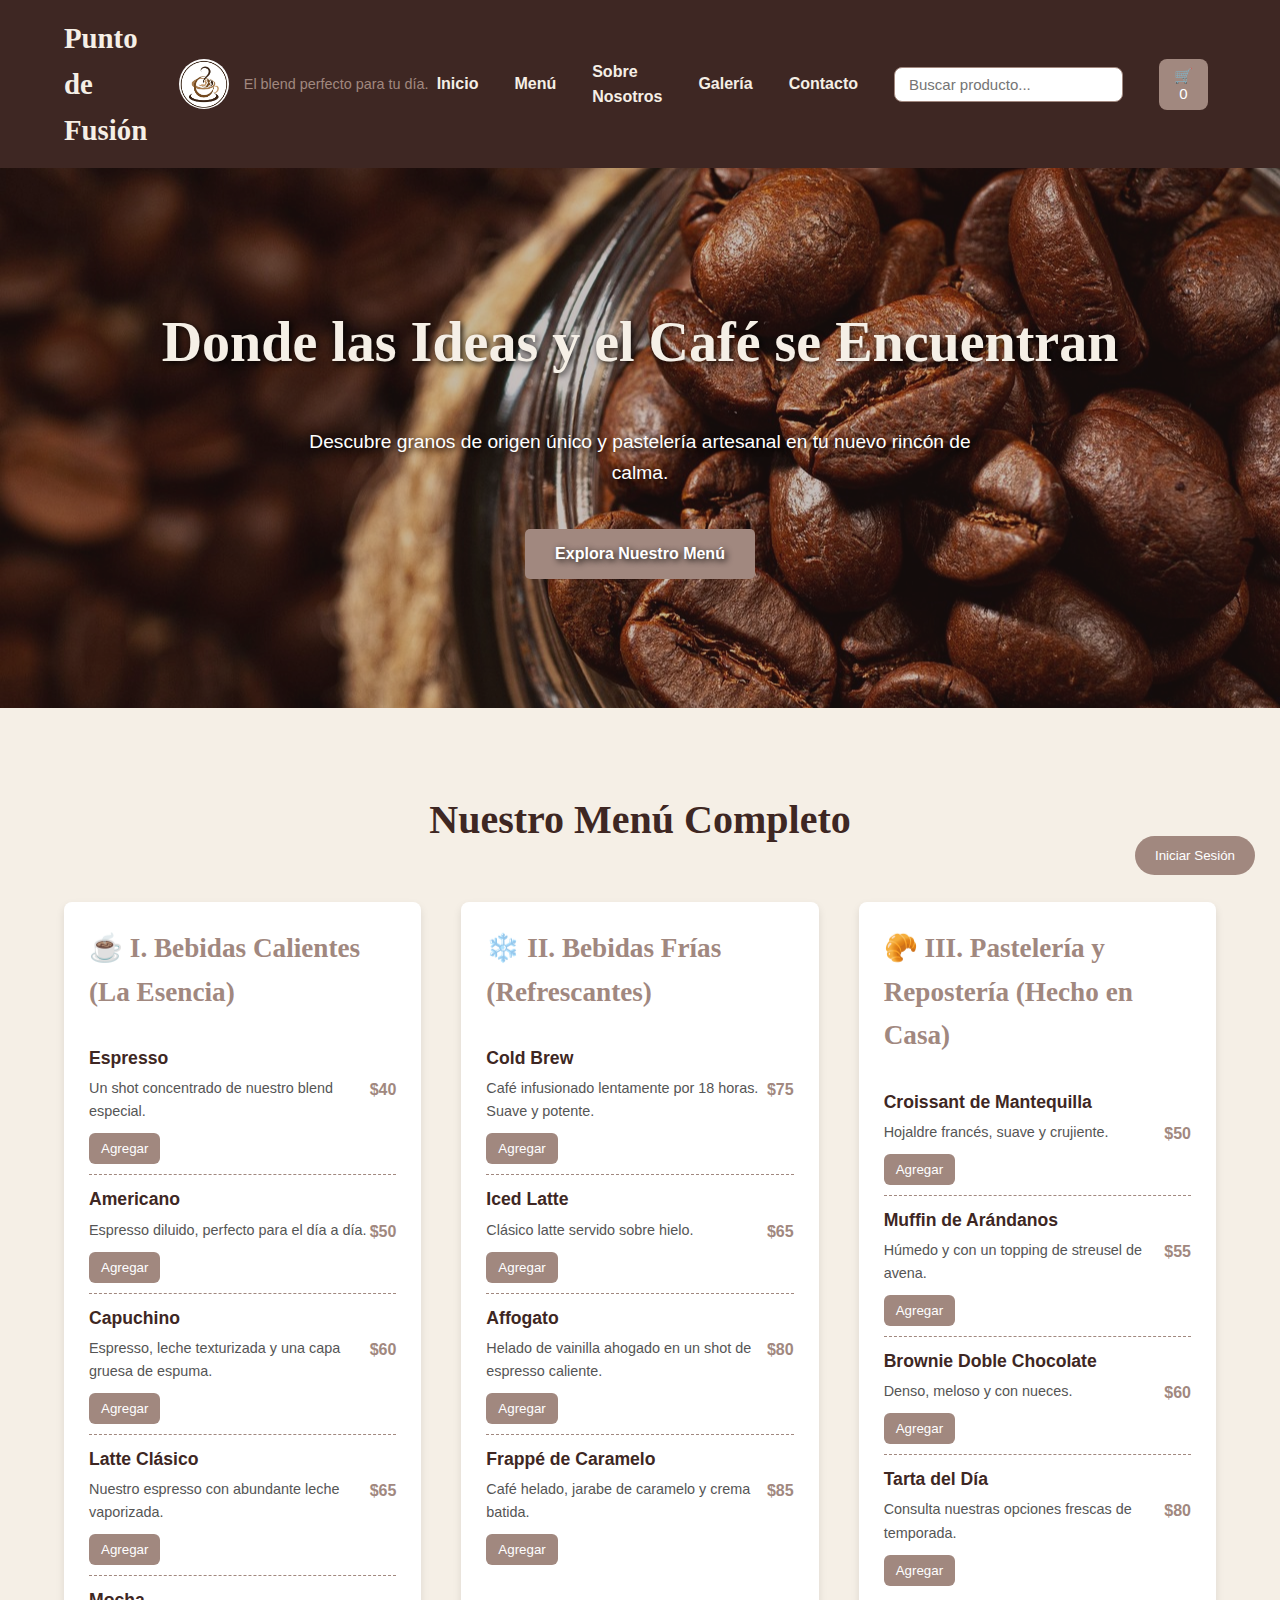
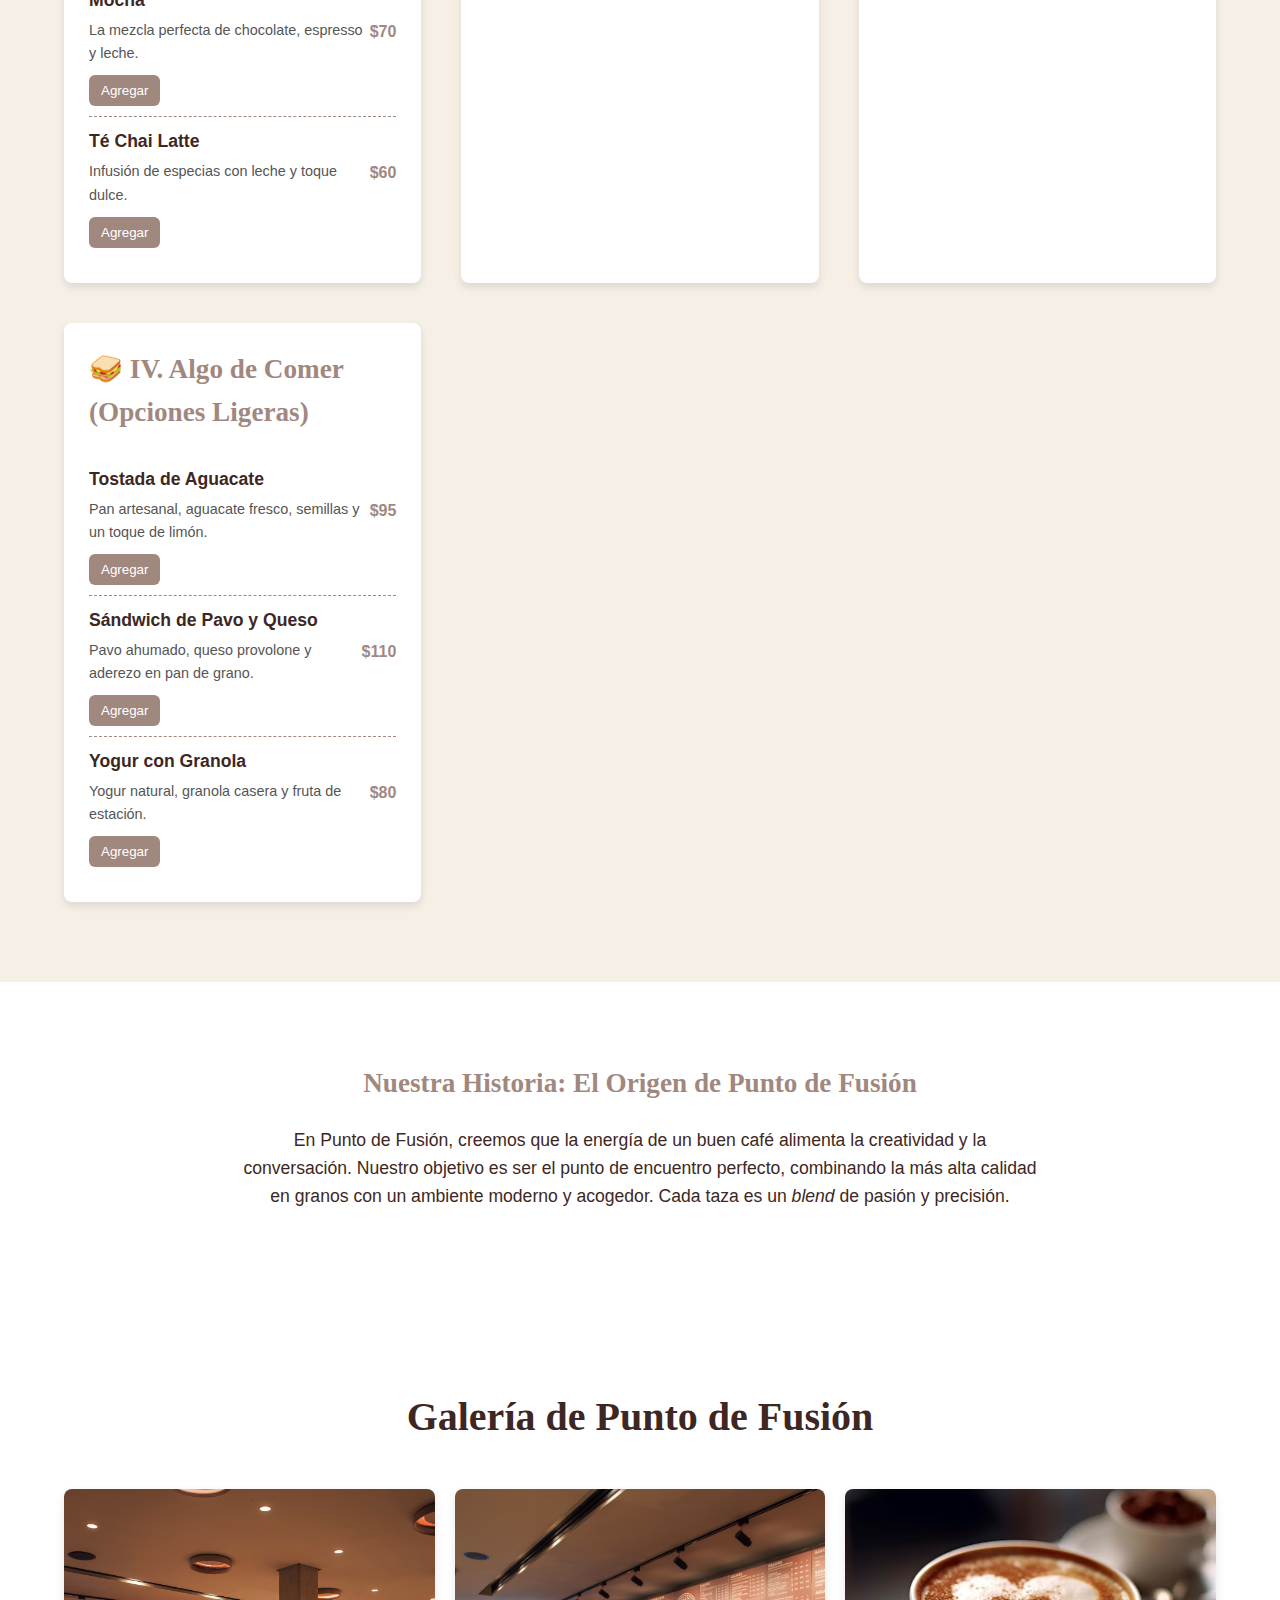
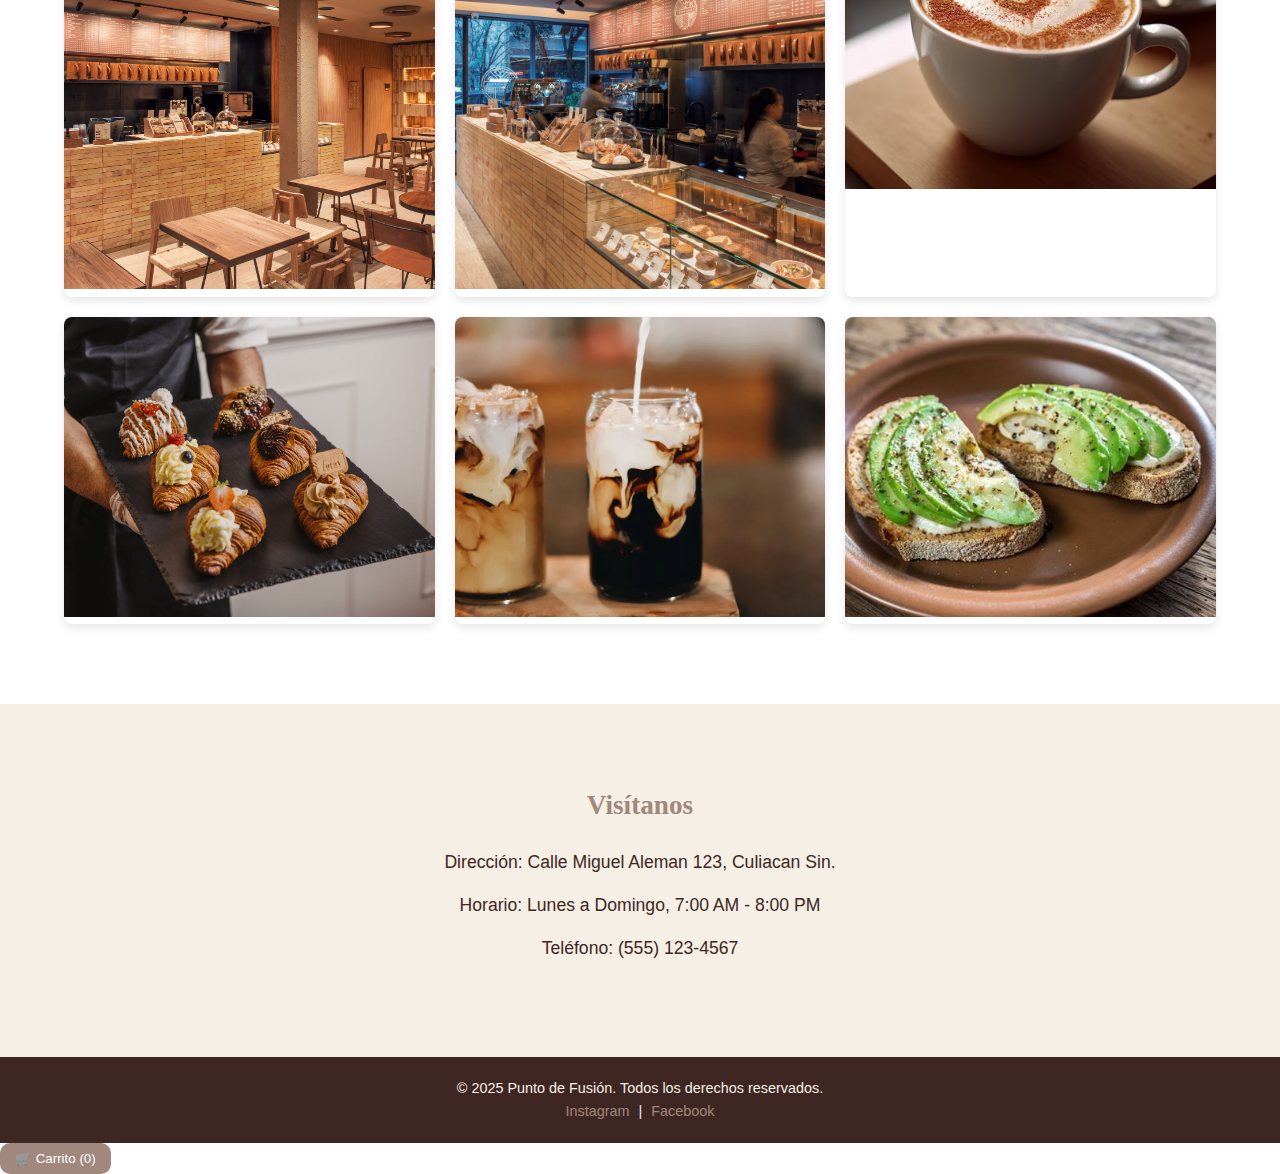
<file: Index.html>
<!DOCTYPE html>
<html lang="es">
<head>
    <meta charset="UTF-8" />
    <meta name="viewport" content="width=device-width, initial-scale=1.0"/>
    <title>Punto de Fusión - Cafetería</title>
    <link rel="stylesheet" href="style.css" />
</head>
<body>

    <header>
        <div class="logo">
            <h1>Punto de Fusión</h1>
            <img src="coffee-bean-logo.png" alt="Icono de grano de café" class="header-coffee-icon">
            <p>El blend perfecto para tu día.</p>
        </div>
        <nav>
    <ul>
        <li><a href="#inicio">Inicio</a></li>
        <li><a href="#menu">Menú</a></li>
        <li><a href="#nosotros">Sobre Nosotros</a></li>
        <li><a href="#galeria">Galería</a></li>
        <li><a href="#contacto">Contacto</a></li>

        <!-- 🔍 Barra de búsqueda -->
        <li>
            <input type="text" id="buscador" placeholder="Buscar producto..." class="search-input">
        </li>

        <!-- 🛒 Carrito al lado de la barra -->
        <li>
            <button class="cart-btn-nav" onclick="openCart()">
                🛒 <span id="cartCount">0</span>
            </button>
        </li>
    </ul>
</nav>
    </header>

    <main>

        <!-- ================= HERO / INICIO ================= -->
        <section id="inicio" class="hero">
            <h2>Donde las Ideas y el Café se Encuentran</h2>
            <p>Descubre granos de origen único y pastelería artesanal en tu nuevo rincón de calma.</p>
            <a href="#menu" class="btn-principal">Explora Nuestro Menú</a>
        </section>

        <!-- ================= MENÚ ================= -->
        <section id="menu" class="menu-section">
            <h2>Nuestro Menú Completo</h2>
            <div class="menu-grid">
                
                <article class="menu-category">
                    <h3>☕ I. Bebidas Calientes (La Esencia)</h3>
                    <ul>
                        <li>
                            <span class="product-name">Espresso</span> <span class="price">$40</span>
                            <p class="description">Un shot concentrado de nuestro blend especial.</p>
                            <button class="add-cart" onclick="addToCart('Espresso',40)">Agregar</button>
                        </li>
                        <li>
                            <span class="product-name">Americano</span> <span class="price">$50</span>
                            <p class="description">Espresso diluido, perfecto para el día a día.</p>
                            <button class="add-cart" onclick="addToCart('Americano',50)">Agregar</button>
                        </li>
                        <li>
                            <span class="product-name">Capuchino</span> <span class="price">$60</span>
                            <p class="description">Espresso, leche texturizada y una capa gruesa de espuma.</p>
                            <button class="add-cart" onclick="addToCart('Capuchino',60)">Agregar</button>
                        </li>
                        <li>
                            <span class="product-name">Latte Clásico</span> <span class="price">$65</span>
                            <p class="description">Nuestro espresso con abundante leche vaporizada.</p>
                            <button class="add-cart" onclick="addToCart('Latte Clásico',65)">Agregar</button>
                        </li>
                        <li>
                            <span class="product-name">Mocha</span> <span class="price">$70</span>
                            <p class="description">La mezcla perfecta de chocolate, espresso y leche.</p>
                            <button class="add-cart" onclick="addToCart('Mocha',70)">Agregar</button>
                        </li>
                        <li>
                            <span class="product-name">Té Chai Latte</span> <span class="price">$60</span>
                            <p class="description">Infusión de especias con leche y toque dulce.</p>
                            <button class="add-cart" onclick="addToCart('Té Chai Latte',60)">Agregar</button>
                        </li>
                    </ul>
                </article>

                <article class="menu-category">
                    <h3>❄️ II. Bebidas Frías (Refrescantes)</h3>
                    <ul>
                        <li>
                            <span class="product-name">Cold Brew</span> <span class="price">$75</span>
                            <p class="description">Café infusionado lentamente por 18 horas. Suave y potente.</p>
                            <button class="add-cart" onclick="addToCart('Cold Brew',75)">Agregar</button>
                        </li>
                        <li>
                            <span class="product-name">Iced Latte</span> <span class="price">$65</span>
                            <p class="description">Clásico latte servido sobre hielo.</p>
                            <button class="add-cart" onclick="addToCart('Iced Latte',65)">Agregar</button>
                        </li>
                        <li>
                            <span class="product-name">Affogato</span> <span class="price">$80</span>
                            <p class="description">Helado de vainilla ahogado en un shot de espresso caliente.</p>
                            <button class="add-cart" onclick="addToCart('Affogato',80)">Agregar</button>
                        </li>
                        <li>
                            <span class="product-name">Frappé de Caramelo</span> <span class="price">$85</span>
                            <p class="description">Café helado, jarabe de caramelo y crema batida.</p>
                            <button class="add-cart" onclick="addToCart('Frappé de Caramelo',85)">Agregar</button>
                        </li>
                    </ul>
                </article>

                <article class="menu-category">
                    <h3>🥐 III. Pastelería y Repostería (Hecho en Casa)</h3>
                    <ul>
                        <li>
                            <span class="product-name">Croissant de Mantequilla</span> <span class="price">$50</span>
                            <p class="description">Hojaldre francés, suave y crujiente.</p>
                            <button class="add-cart" onclick="addToCart('Croissant de Mantequilla',50)">Agregar</button>
                        </li>
                        <li>
                            <span class="product-name">Muffin de Arándanos</span> <span class="price">$55</span>
                            <p class="description">Húmedo y con un topping de streusel de avena.</p>
                            <button class="add-cart" onclick="addToCart('Muffin de Arándanos',55)">Agregar</button>
                        </li>
                        <li>
                            <span class="product-name">Brownie Doble Chocolate</span> <span class="price">$60</span>
                            <p class="description">Denso, meloso y con nueces.</p>
                            <button class="add-cart" onclick="addToCart('Brownie Doble Chocolate',60)">Agregar</button>
                        </li>
                        <li>
                            <span class="product-name">Tarta del Día</span> <span class="price">$80</span>
                            <p class="description">Consulta nuestras opciones frescas de temporada.</p>
                            <button class="add-cart" onclick="addToCart('Tarta del Día',80)">Agregar</button>
                        </li>
                    </ul>
                </article>
                
                <article class="menu-category">
                    <h3>🥪 IV. Algo de Comer (Opciones Ligeras)</h3>
                    <ul>
                        <li>
                            <span class="product-name">Tostada de Aguacate</span> <span class="price">$95</span>
                            <p class="description">Pan artesanal, aguacate fresco, semillas y un toque de limón.</p>
                            <button class="add-cart" onclick="addToCart('Tostada de Aguacate',95)">Agregar</button>
                        </li>
                        <li>
                            <span class="product-name">Sándwich de Pavo y Queso</span> <span class="price">$110</span>
                            <p class="description">Pavo ahumado, queso provolone y aderezo en pan de grano.</p>
                            <button class="add-cart" onclick="addToCart('Sándwich de Pavo y Queso',110)">Agregar</button>
                        </li>
                        <li>
                            <span class="product-name">Yogur con Granola</span> <span class="price">$80</span>
                            <p class="description">Yogur natural, granola casera y fruta de estación.</p>
                            <button class="add-cart" onclick="addToCart('Yogur con Granola',80)">Agregar</button>
                        </li>
                    </ul>
                </article>

            </div>
        </section>

        <!-- ================= SOBRE NOSOTROS ================= -->
        <section id="nosotros" class="about-section">
            <h3>Nuestra Historia: El Origen de Punto de Fusión</h3>
            <p>En Punto de Fusión, creemos que la energía de un buen café alimenta la creatividad y la conversación. Nuestro objetivo es ser el punto de encuentro perfecto, combinando la más alta calidad en granos con un ambiente moderno y acogedor. Cada taza es un <em>blend</em> de pasión y precisión.</p>
        </section>

        <!-- ================= GALERÍA ================= -->
        <section id="galeria" class="gallery-section">
            <h2>Galería de Punto de Fusión</h2>
            <div class="gallery-grid">
                
                <div class="gallery-item large">
                    <img src="establecimiento-interior.jpg" alt="Interior moderno de la cafetería con mesas de madera y buena iluminación">
                </div>
                
                <div class="gallery-item large">
                    <img src="establecimiento-barra.jpg" alt="Barra de café con máquina de espresso y barista preparando una bebida">
                </div>
                
                <div class="gallery-item">
                    <img src="producto-latte-art.jpg" alt="Primer plano de un Latte con arte de corazón">
                </div>
                
                <div class="gallery-item">
                    <img src="producto-croissant.jpg" alt="Croissant recién horneado con café">
                </div>
                
                <div class="gallery-item">
                    <img src="producto-cold-brew.jpg" alt="Cold Brew en vaso helado con hielo">
                </div>

                <div class="gallery-item">
                    <img src="producto-comida-tostada.jpg" alt="Tostada de aguacate en pan artesanal">
                </div>

            </div>
        </section>

        <!-- ================= CONTACTO ================= -->
        <section id="contacto" class="contact-section">
            <h3>Visítanos</h3>
            <p>Dirección: Calle Miguel Aleman 123, Culiacan Sin.</p>
            <p>Horario: Lunes a Domingo, 7:00 AM - 8:00 PM</p>
            <p>Teléfono: (555) 123-4567</p>
        </section>

    </main>

    <footer>
        <p>&copy; 2025 Punto de Fusión. Todos los derechos reservados.</p>
        <div class="social-links">
            <a href="#" target="_blank">Instagram</a> |
            <a href="#" target="_blank">Facebook</a>
        </div>
    </footer>

    <!-- ========== CARRITO: BOTÓN Y MODAL ========== -->
    <button class="cart-btn" onclick="openCart()">🛒 Carrito (<span id="cartCount">0</span>)</button>

    <div id="cartModal" class="modal">
      <div class="modal-content cart-box">
          <span class="close" onclick="closeCart()">&times;</span>
          <h2>Tu Carrito</h2>
          <div id="cartItems"></div>
          <h3>Total: $<span id="cartTotal">0</span></h3>
          <button onclick="clearCart()">Vaciar Carrito</button>
      </div>
    </div>

    <!-- ========== LOGIN / REGISTRO ========== -->
    <button class="login-btn" onclick="openModal('loginModal')">Iniciar Sesión</button>

    <div id="loginModal" class="modal">
        <div class="modal-content">
            <span class="close" onclick="closeModal('loginModal')">&times;</span>
            <h2>Iniciar Sesión</h2>
            <input type="text" id="loginUser" placeholder="Usuario">
            <input type="password" id="loginPass" placeholder="Contraseña">
            <button onclick="login()">Entrar</button>
            <p>¿No tienes cuenta? <a href="#" onclick="switchModal('loginModal','registerModal')">Regístrate aquí</a></p>
        </div>
    </div>

    <div id="registerModal" class="modal">
        <div class="modal-content">
            <span class="close" onclick="closeModal('registerModal')">&times;</span>
            <h2>Crear Cuenta</h2>
            <input type="text" id="regUser" placeholder="Usuario">
            <input type="password" id="regPass" placeholder="Contraseña">
            <input type="password" id="regPass2" placeholder="Repetir contraseña">
            <button onclick="register()">Registrar</button>
            <p>¿Ya tienes cuenta? <a href="#" onclick="switchModal('registerModal','loginModal')">Inicia sesión</a></p>
        </div>
    </div>

    <script src="script.js"></script>
   
    
</body>

</html>
</file>
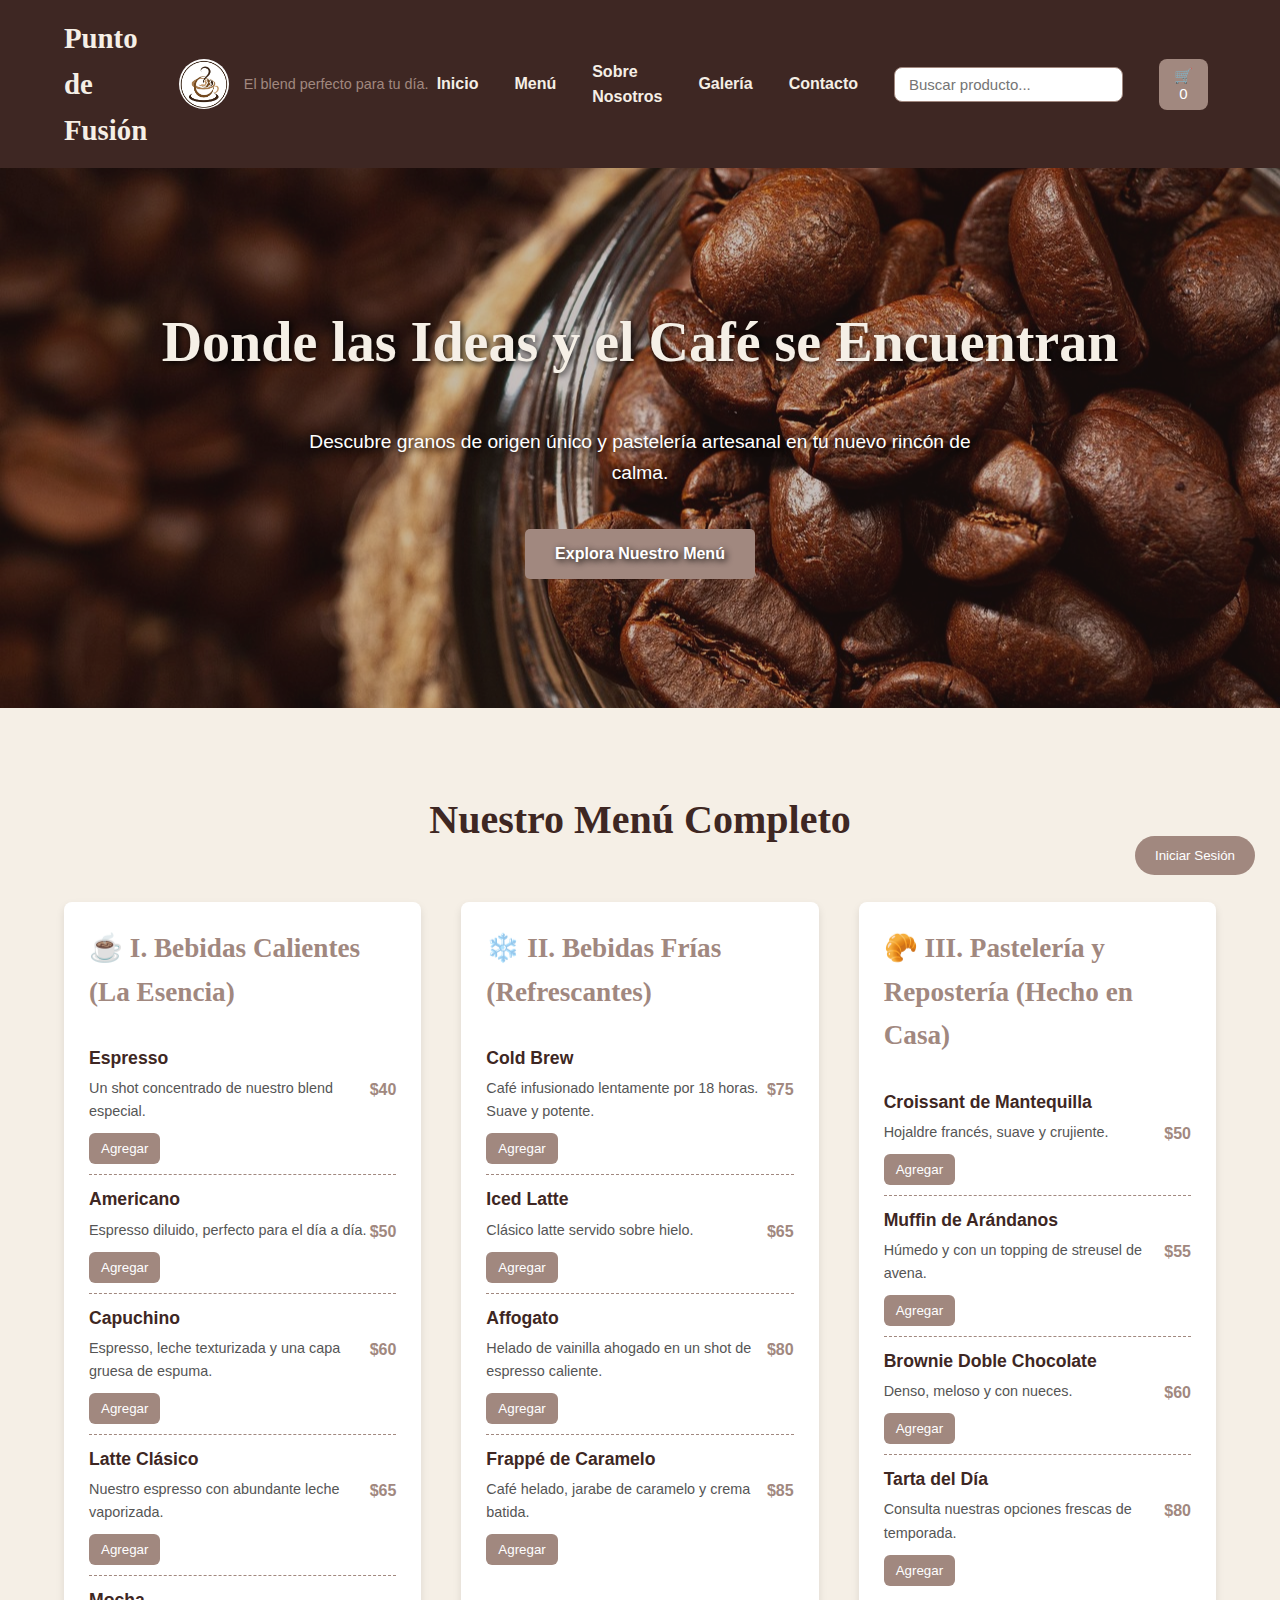
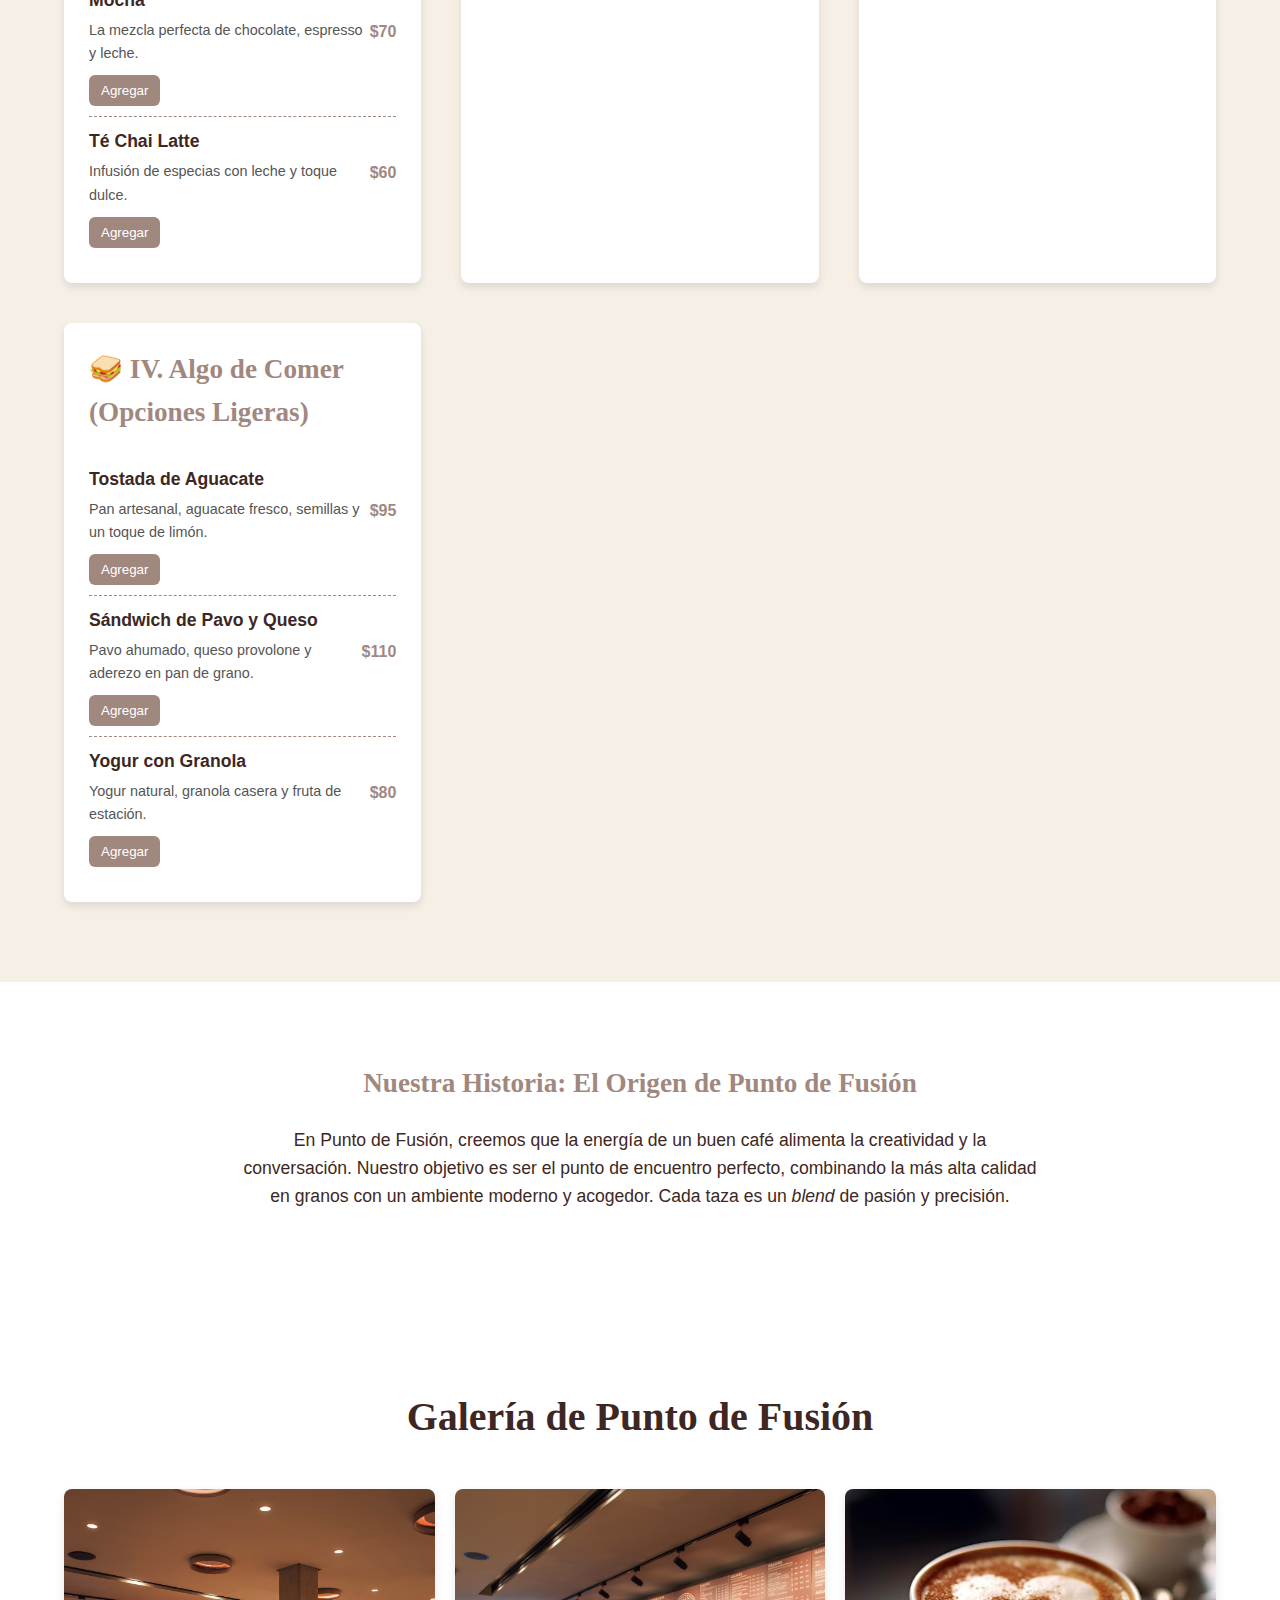
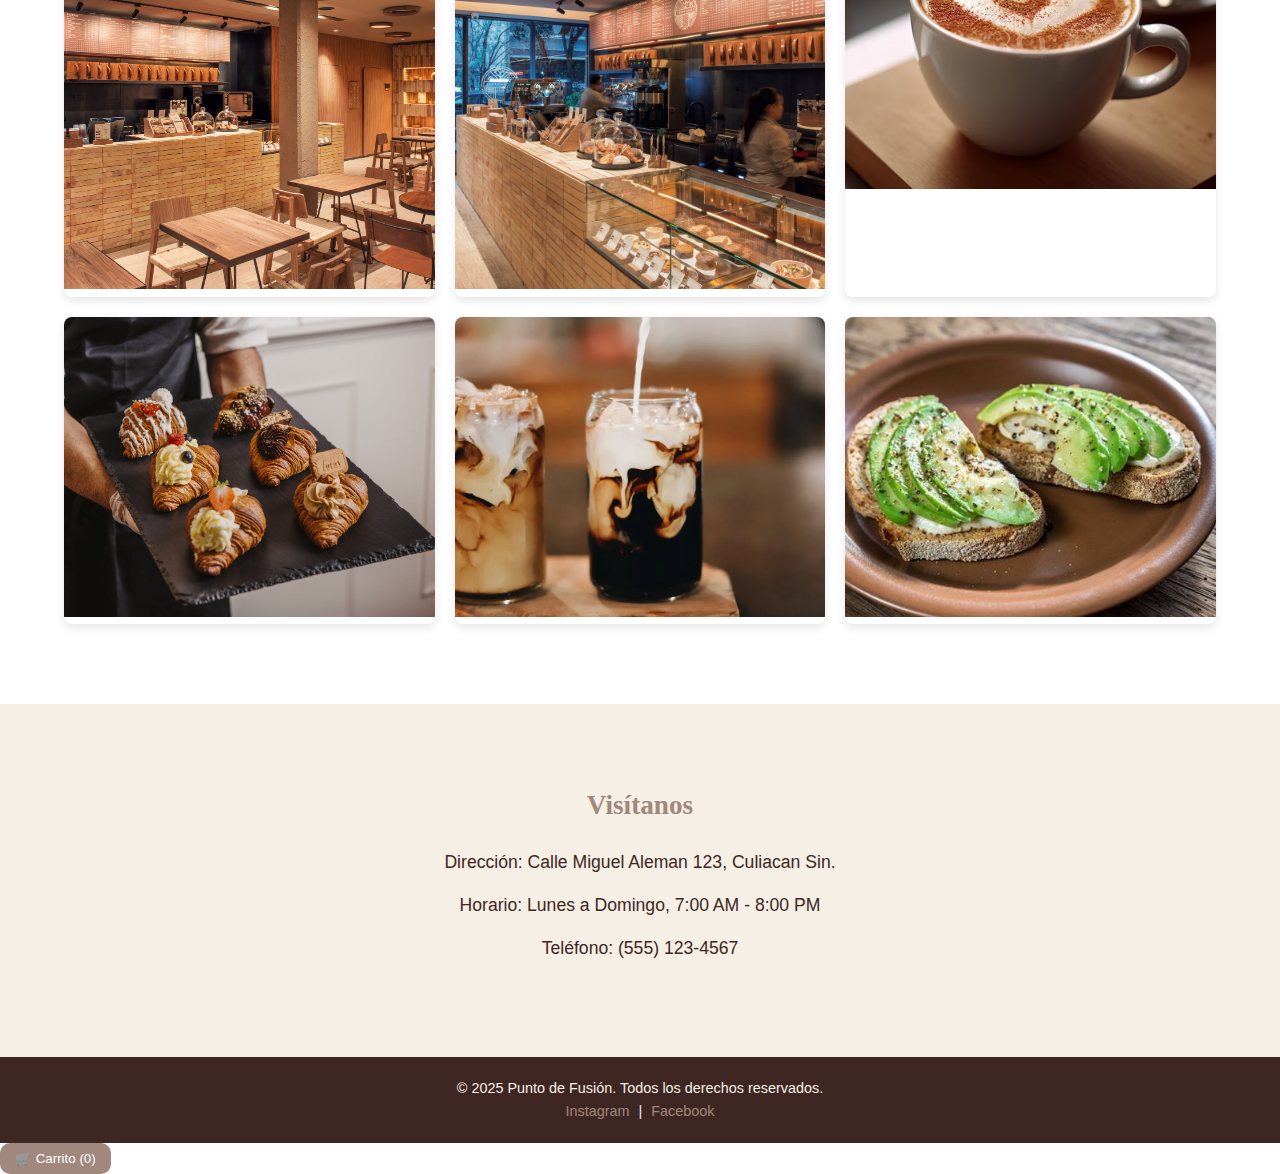
<file: Index (1).html>
<!DOCTYPE html>
<html lang="es">
<head>
    <meta charset="UTF-8" />
    <meta name="viewport" content="width=device-width, initial-scale=1.0"/>
    <title>Punto de Fusión - Cafetería</title>
    <link rel="stylesheet" href="style.css" />
</head>
<body>

    <header>
        <div class="logo">
            <h1>Punto de Fusión</h1>
            <img src="coffee-bean-logo.png" alt="Icono de grano de café" class="header-coffee-icon">
            <p>El blend perfecto para tu día.</p>
        </div>
        <nav>
    <ul>
        <li><a href="#inicio">Inicio</a></li>
        <li><a href="#menu">Menú</a></li>
        <li><a href="#nosotros">Sobre Nosotros</a></li>
        <li><a href="#galeria">Galería</a></li>
        <li><a href="#contacto">Contacto</a></li>

        <!-- 🔍 Barra de búsqueda -->
        <li>
            <input type="text" id="buscador" placeholder="Buscar producto..." class="search-input">
        </li>

        <!-- 🛒 Carrito al lado de la barra -->
        <li>
            <button class="cart-btn-nav" onclick="openCart()">
                🛒 <span id="cartCount">0</span>
            </button>
        </li>
    </ul>
</nav>
    </header>

    <main>

        <!-- ================= HERO / INICIO ================= -->
        <section id="inicio" class="hero">
            <h2>Donde las Ideas y el Café se Encuentran</h2>
            <p>Descubre granos de origen único y pastelería artesanal en tu nuevo rincón de calma.</p>
            <a href="#menu" class="btn-principal">Explora Nuestro Menú</a>
        </section>

        <!-- ================= MENÚ ================= -->
        <section id="menu" class="menu-section">
            <h2>Nuestro Menú Completo</h2>
            <div class="menu-grid">
                
                <article class="menu-category">
                    <h3>☕ I. Bebidas Calientes (La Esencia)</h3>
                    <ul>
                        <li>
                            <span class="product-name">Espresso</span> <span class="price">$40</span>
                            <p class="description">Un shot concentrado de nuestro blend especial.</p>
                            <button class="add-cart" onclick="addToCart('Espresso',40)">Agregar</button>
                        </li>
                        <li>
                            <span class="product-name">Americano</span> <span class="price">$50</span>
                            <p class="description">Espresso diluido, perfecto para el día a día.</p>
                            <button class="add-cart" onclick="addToCart('Americano',50)">Agregar</button>
                        </li>
                        <li>
                            <span class="product-name">Capuchino</span> <span class="price">$60</span>
                            <p class="description">Espresso, leche texturizada y una capa gruesa de espuma.</p>
                            <button class="add-cart" onclick="addToCart('Capuchino',60)">Agregar</button>
                        </li>
                        <li>
                            <span class="product-name">Latte Clásico</span> <span class="price">$65</span>
                            <p class="description">Nuestro espresso con abundante leche vaporizada.</p>
                            <button class="add-cart" onclick="addToCart('Latte Clásico',65)">Agregar</button>
                        </li>
                        <li>
                            <span class="product-name">Mocha</span> <span class="price">$70</span>
                            <p class="description">La mezcla perfecta de chocolate, espresso y leche.</p>
                            <button class="add-cart" onclick="addToCart('Mocha',70)">Agregar</button>
                        </li>
                        <li>
                            <span class="product-name">Té Chai Latte</span> <span class="price">$60</span>
                            <p class="description">Infusión de especias con leche y toque dulce.</p>
                            <button class="add-cart" onclick="addToCart('Té Chai Latte',60)">Agregar</button>
                        </li>
                    </ul>
                </article>

                <article class="menu-category">
                    <h3>❄️ II. Bebidas Frías (Refrescantes)</h3>
                    <ul>
                        <li>
                            <span class="product-name">Cold Brew</span> <span class="price">$75</span>
                            <p class="description">Café infusionado lentamente por 18 horas. Suave y potente.</p>
                            <button class="add-cart" onclick="addToCart('Cold Brew',75)">Agregar</button>
                        </li>
                        <li>
                            <span class="product-name">Iced Latte</span> <span class="price">$65</span>
                            <p class="description">Clásico latte servido sobre hielo.</p>
                            <button class="add-cart" onclick="addToCart('Iced Latte',65)">Agregar</button>
                        </li>
                        <li>
                            <span class="product-name">Affogato</span> <span class="price">$80</span>
                            <p class="description">Helado de vainilla ahogado en un shot de espresso caliente.</p>
                            <button class="add-cart" onclick="addToCart('Affogato',80)">Agregar</button>
                        </li>
                        <li>
                            <span class="product-name">Frappé de Caramelo</span> <span class="price">$85</span>
                            <p class="description">Café helado, jarabe de caramelo y crema batida.</p>
                            <button class="add-cart" onclick="addToCart('Frappé de Caramelo',85)">Agregar</button>
                        </li>
                    </ul>
                </article>

                <article class="menu-category">
                    <h3>🥐 III. Pastelería y Repostería (Hecho en Casa)</h3>
                    <ul>
                        <li>
                            <span class="product-name">Croissant de Mantequilla</span> <span class="price">$50</span>
                            <p class="description">Hojaldre francés, suave y crujiente.</p>
                            <button class="add-cart" onclick="addToCart('Croissant de Mantequilla',50)">Agregar</button>
                        </li>
                        <li>
                            <span class="product-name">Muffin de Arándanos</span> <span class="price">$55</span>
                            <p class="description">Húmedo y con un topping de streusel de avena.</p>
                            <button class="add-cart" onclick="addToCart('Muffin de Arándanos',55)">Agregar</button>
                        </li>
                        <li>
                            <span class="product-name">Brownie Doble Chocolate</span> <span class="price">$60</span>
                            <p class="description">Denso, meloso y con nueces.</p>
                            <button class="add-cart" onclick="addToCart('Brownie Doble Chocolate',60)">Agregar</button>
                        </li>
                        <li>
                            <span class="product-name">Tarta del Día</span> <span class="price">$80</span>
                            <p class="description">Consulta nuestras opciones frescas de temporada.</p>
                            <button class="add-cart" onclick="addToCart('Tarta del Día',80)">Agregar</button>
                        </li>
                    </ul>
                </article>
                
                <article class="menu-category">
                    <h3>🥪 IV. Algo de Comer (Opciones Ligeras)</h3>
                    <ul>
                        <li>
                            <span class="product-name">Tostada de Aguacate</span> <span class="price">$95</span>
                            <p class="description">Pan artesanal, aguacate fresco, semillas y un toque de limón.</p>
                            <button class="add-cart" onclick="addToCart('Tostada de Aguacate',95)">Agregar</button>
                        </li>
                        <li>
                            <span class="product-name">Sándwich de Pavo y Queso</span> <span class="price">$110</span>
                            <p class="description">Pavo ahumado, queso provolone y aderezo en pan de grano.</p>
                            <button class="add-cart" onclick="addToCart('Sándwich de Pavo y Queso',110)">Agregar</button>
                        </li>
                        <li>
                            <span class="product-name">Yogur con Granola</span> <span class="price">$80</span>
                            <p class="description">Yogur natural, granola casera y fruta de estación.</p>
                            <button class="add-cart" onclick="addToCart('Yogur con Granola',80)">Agregar</button>
                        </li>
                    </ul>
                </article>

            </div>
        </section>

        <!-- ================= SOBRE NOSOTROS ================= -->
        <section id="nosotros" class="about-section">
            <h3>Nuestra Historia: El Origen de Punto de Fusión</h3>
            <p>En Punto de Fusión, creemos que la energía de un buen café alimenta la creatividad y la conversación. Nuestro objetivo es ser el punto de encuentro perfecto, combinando la más alta calidad en granos con un ambiente moderno y acogedor. Cada taza es un <em>blend</em> de pasión y precisión.</p>
        </section>

        <!-- ================= GALERÍA ================= -->
        <section id="galeria" class="gallery-section">
            <h2>Galería de Punto de Fusión</h2>
            <div class="gallery-grid">
                
                <div class="gallery-item large">
                    <img src="establecimiento-interior.jpg" alt="Interior moderno de la cafetería con mesas de madera y buena iluminación">
                </div>
                
                <div class="gallery-item large">
                    <img src="establecimiento-barra.jpg" alt="Barra de café con máquina de espresso y barista preparando una bebida">
                </div>
                
                <div class="gallery-item">
                    <img src="producto-latte-art.jpg" alt="Primer plano de un Latte con arte de corazón">
                </div>
                
                <div class="gallery-item">
                    <img src="producto-croissant.jpg" alt="Croissant recién horneado con café">
                </div>
                
                <div class="gallery-item">
                    <img src="producto-cold-brew.jpg" alt="Cold Brew en vaso helado con hielo">
                </div>

                <div class="gallery-item">
                    <img src="producto-comida-tostada.jpg" alt="Tostada de aguacate en pan artesanal">
                </div>

            </div>
        </section>

        <!-- ================= CONTACTO ================= -->
        <section id="contacto" class="contact-section">
            <h3>Visítanos</h3>
            <p>Dirección: Calle Miguel Aleman 123, Culiacan Sin.</p>
            <p>Horario: Lunes a Domingo, 7:00 AM - 8:00 PM</p>
            <p>Teléfono: (555) 123-4567</p>
        </section>

    </main>

    <footer>
        <p>&copy; 2025 Punto de Fusión. Todos los derechos reservados.</p>
        <div class="social-links">
            <a href="#" target="_blank">Instagram</a> |
            <a href="#" target="_blank">Facebook</a>
        </div>
    </footer>

    <!-- ========== CARRITO: BOTÓN Y MODAL ========== -->
    <button class="cart-btn" onclick="openCart()">🛒 Carrito (<span id="cartCount">0</span>)</button>

    <div id="cartModal" class="modal">
      <div class="modal-content cart-box">
          <span class="close" onclick="closeCart()">&times;</span>
          <h2>Tu Carrito</h2>
          <div id="cartItems"></div>
          <h3>Total: $<span id="cartTotal">0</span></h3>
          <button onclick="clearCart()">Vaciar Carrito</button>
      </div>
    </div>

    <!-- ========== LOGIN / REGISTRO ========== -->
    <button class="login-btn" onclick="openModal('loginModal')">Iniciar Sesión</button>

    <div id="loginModal" class="modal">
        <div class="modal-content">
            <span class="close" onclick="closeModal('loginModal')">&times;</span>
            <h2>Iniciar Sesión</h2>
            <input type="text" id="loginUser" placeholder="Usuario">
            <input type="password" id="loginPass" placeholder="Contraseña">
            <button onclick="login()">Entrar</button>
            <p>¿No tienes cuenta? <a href="#" onclick="switchModal('loginModal','registerModal')">Regístrate aquí</a></p>
        </div>
    </div>

    <div id="registerModal" class="modal">
        <div class="modal-content">
            <span class="close" onclick="closeModal('registerModal')">&times;</span>
            <h2>Crear Cuenta</h2>
            <input type="text" id="regUser" placeholder="Usuario">
            <input type="password" id="regPass" placeholder="Contraseña">
            <input type="password" id="regPass2" placeholder="Repetir contraseña">
            <button onclick="register()">Registrar</button>
            <p>¿Ya tienes cuenta? <a href="#" onclick="switchModal('registerModal','loginModal')">Inicia sesión</a></p>
        </div>
    </div>

    <script src="script.js"></script>
   
    
</body>

</html>
</file>
<file: style.css>
/* ======================================= */
/* 0. RESET Y FUENTES GLOBALES */
/* ======================================= */
:root {
    --color-cafe-oscuro: #3E2723;
    --color-crema: #F5EFE6;
    --color-acento: #A1887F; 
    --color-fondo: #FFFFFF; 
    --fuente-titulo: 'Georgia', serif;
    --fuente-texto: 'Arial', sans-serif; 
}

* {
    margin: 0;
    padding: 0;
    box-sizing: border-box;
}

body {
    font-family: var(--fuente-texto);
    color: var(--color-cafe-oscuro);
    background-color: var(--color-fondo);
    line-height: 1.6;
}

/* ======================================= */
/* 1. ENCABEZADO Y NAVEGACIÓN */
/* ======================================= */
header {
    background-color: var(--color-cafe-oscuro);
    color: var(--color-crema);
    padding: 15px 5%;
    display: flex;
    justify-content: space-between;
    align-items: center;
    position: sticky; 
    top: 0;
    z-index: 1000;
}

.logo h1 {
    font-family: var(--fuente-titulo);
    font-size: 1.8rem;
    margin-bottom: 2px;
}

.logo p {
    font-size: 0.8rem;
    color: var(--color-acento);
}

nav ul {
    list-style: none;
    display: flex;
    gap: 20px;
}

nav ul li a {
    text-decoration: none;
    color: var(--color-crema);
    font-weight: bold;
    transition: color 0.3s;
}

nav ul li a:hover {
    color: var(--color-acento);
}

.header-coffee-icon {
    width: 40px; 
    height: auto; 
    margin-top: 5px; 
    margin-bottom: 5px; 
    vertical-align: middle; 
}

.logo {
    display: flex;
    flex-direction: row; 
    gap: 15px; 
    align-items: center; 
}

.logo h1 {
    font-size: 1.8rem;
    margin-bottom: 0; 
}

.logo p {
    font-size: 0.9rem; 
    color: var(--color-acento); 
    margin-bottom: 0;
    white-space: nowrap; 
}

.header-coffee-icon {
    width: 50px;
    height: 50px;
    margin: 0; 
    border-radius: 50%;
    object-fit: cover;
}

/* ======================================= */
/* 2. ESTILOS GENERALES DE SECCIÓN */
/* ======================================= */
main section {
    padding: 80px 5%;
    text-align: center;
}

h2 {
    font-family: var(--fuente-titulo);
    font-size: 2.5rem;
    margin-bottom: 40px;
    color: var(--color-cafe-oscuro);
}

h3 {
    font-family: var(--fuente-titulo);
    font-size: 1.7rem;
    margin-bottom: 20px;
    color: var(--color-acento);
}

/* Botón Principal (CTA) */
.btn-principal {
    display: inline-block;
    background-color: var(--color-acento);
    color: var(--color-fondo);
    padding: 12px 30px;
    text-decoration: none;
    font-weight: bold;
    border-radius: 5px;
    margin-top: 20px;
    transition: background-color 0.3s;
}

.btn-principal:hover {
    background-color: var(--color-cafe-oscuro);
}


/* ======================================= */
/* 3. SECCIÓN HERO/INICIO */
/* ======================================= */
.hero {
    background: url('hero-coffee.avif') no-repeat center center/cover;
    height: 60vh;
    display: flex;
    flex-direction: column;
    justify-content: center;
    align-items: center;
   
    color: var(--color-fondo); 
    text-shadow: 2px 2px 6px rgba(0, 0, 0, 0.9);
    position: relative; 
    z-index: 1;
}
.hero::before {
    content: ''; 
    position: absolute; 
    top: 0;
    left: 0;
    width: 100%;
    height: 100%;
    background-color: rgba(62, 39, 35, 0.3); 
    z-index: -1; 
}

.hero h2,
.hero p,
.hero .btn-principal {
    z-index: 2; 
    position: relative; 
}

.hero h2 {
    font-size: 3.5rem;
    color: var(--color-crema);
}

.hero p {
    font-size: 1.2rem;
    max-width: 700px;
    margin-bottom: 20px;
}


/* ======================================= */
/* 4. SECCIÓN MENÚ */
/* ======================================= */
.menu-section {
    background-color: var(--color-crema);
}

.menu-grid {
    display: grid;
    /* 2 o 3 columnas en pantallas grandes */
    grid-template-columns: repeat(auto-fit, minmax(300px, 1fr)); 
    gap: 40px;
    text-align: left;
    margin-top: 50px;
}

.menu-category {
    background-color: var(--color-fondo);
    padding: 25px;
    border-radius: 8px;
    box-shadow: 0 4px 8px rgba(0, 0, 0, 0.1);
}

.menu-category ul {
    list-style: none;
}

.menu-category ul li {
    padding: 10px 0;
    border-bottom: 1px dashed var(--color-acento);
}

.menu-category ul li:last-child {
    border-bottom: none;
}

.product-name {
    font-weight: bold;
    font-size: 1.1rem;
    display: block;
    margin-bottom: 5px;
}

.price {
    float: right;
    font-weight: bold;
    color: var(--color-acento);
}

.description {
    font-size: 0.9rem;
    color: #555;
    margin-top: 2px;
}

/* Botón agregar al carrito dentro del menú */
.add-cart {
    display: inline-block;
    margin-top: 10px;
    padding: 8px 12px;
    background: var(--color-acento);
    color: var(--color-fondo);
    border: none;
    border-radius: 6px;
    cursor: pointer;
}
.add-cart:hover {
    background: var(--color-cafe-oscuro);
}

/* ======================================= */
/* 5. SECCIÓN GALERÍA */
/* ======================================= */
.gallery-section {
    background-color: var(--color-fondo); 
}

.gallery-grid {
    display: grid;
    grid-template-columns: repeat(auto-fit, minmax(280px, 1fr)); 
    gap: 20px; 
    max-width: 1200px; 
    margin: 40px auto 0 auto; 
}

.gallery-item {
    overflow: hidden; 
    border-radius: 8px;
    box-shadow: 0 4px 10px rgba(0, 0, 0, 0.1);
}

.gallery-item img {
    width: 100%; 
    height: 300px; 
    object-fit: cover; 
    transition: transform 0.3s ease;
}

.gallery-item img:hover {
    transform: scale(1.05); 
}

.gallery-item.large img {
    height: 400px; 
}

@media (max-width: 768px) {
    .gallery-grid {
        grid-template-columns: 1fr; 
        padding: 0 5%;
    }
    .gallery-item.large img {
        height: 350px;
    }
}
/* ======================================= */
/* 5. SECCIONES SECUNDARIAS (Sobre Nosotros, Contacto) */
/* ======================================= */
.about-section {
    background-color: var(--color-fondo);
}

.about-section p, .contact-section p {
    max-width: 800px;
    margin: 0 auto 15px auto;
    font-size: 1.1rem;
}

.contact-section {
    background-color: var(--color-crema);
}

/* ======================================= */
/* 6. PIE DE PÁGINA (Footer) */
/* ======================================= */
footer {
    background-color: var(--color-cafe-oscuro);
    color: var(--color-crema);
    padding: 20px 5%;
    text-align: center;
    font-size: 0.9rem;
}

.social-links a {
    color: var(--color-acento);
    text-decoration: none;
    margin: 0 5px;
}

/* ========== MODALES ========== */
.modal {
    display: none;
    position: fixed;
    z-index: 2000;
    left: 0;
    top: 0;
    width: 100%;
    height: 100%;
    background: rgba(0,0,0,0.6);
    justify-content: center;
    align-items: center;
}

.modal-content {
    background: var(--color-fondo);
    padding: 30px;
    width: 350px;
    border-radius: 10px;
    text-align: center;
    box-shadow: 0 0 15px rgba(0,0,0,0.3);
}

.modal-content input {
    width: 90%;
    padding: 12px;
    margin: 10px 0;
    border: 1px solid var(--color-acento);
    border-radius: 5px;
}

.modal-content button {
    width: 90%;
    padding: 12px;
    background: var(--color-acento);
    color: white;
    border: none;
    border-radius: 5px;
    cursor: pointer;
    margin-top: 10px;
}

.modal-content button:hover {
    background: var(--color-cafe-oscuro);
}

.close {
    float: right;
    font-size: 28px;
    cursor: pointer;
}

/* Botón de login en pantalla */
.login-btn {
    position: fixed;
    bottom: 25px;
    right: 25px;
    background: var(--color-acento);
    color: white;
    padding: 12px 20px;
    border-radius: 20px;
    border: none;
    cursor: pointer;
    z-index: 3000;
}

.login-btn:hover {
    background: var(--color-cafe-oscuro);
}

/* ========== CARRITO ========== */
.cart-btn {
    position: static;
    bottom: 90px;
    right: 25px;
    background: var(--color-acento);
    color: white;
    padding: 8px 15px;
    border-radius: 10px;
    border: none;
    cursor: pointer;
    z-index: 3000;
}

.cart-btn:hover {
    background: var(--color-cafe-oscuro);
}

.cart-box button {
    width: 100%;
    margin-top: 50px;
}

.cart-item {
    display: flex;
    justify-content: space-between;
    align-items: center;
    padding: 10px;
    background: #f3f3f3;
    border-radius: 5px;
    margin-bottom: 10px;
}

.cart-item button {
    background: #d9534f;
    color: white;
    border: none;
    padding: 10px 10px;
    border-radius: 5px;
    cursor: pointer;
}

.cart-empty {
    color: #666;
    font-style: italic;
}

/* responsivo */
@media (max-width: 600px) {
    .modal-content, .cart-box { width: 90%; padding: 20px; }
    header { flex-direction: column; gap: 10px; align-items: flex-start; }
    nav ul { gap: 10px; flex-wrap: wrap; }
}

.emoji-carrito {
    font-size:28px;
    vertical-align: middle;
    margin-right: 5px;
}

/* ====== BUSCADOR DE PRODUCTOS ====== */

.search-input {
    padding: 8px 14px;
    border-radius: 8px;
    border: 1px solid var(--color-acento);
    background: white;
    font-size: 15px;
}

.search-input:focus {
    outline: none;
    border-color: var(--color-cafe-oscuro);
}
/* ======= Carrito dentro del menú ======= */
.cart-btn-nav {
    background: var(--color-acento);
    color: white;
    padding: 8px 15px;
    border: none;
    border-radius: 8px;
    cursor: pointer;
    font-size: 15px;
}

.cart-btn-nav:hover {
    background: var(--color-cafe-oscuro);
}

/* Ajuste para alinear barra de búsqueda y carrito */
nav ul li {
    display: flex;
    align-items: center;
}

/* ======== ESPACIO VERTICAL PARA EL MENÚ ======== */
nav ul li {
    display: flex;
    align-items: center;
    padding: 0 8px;   /* ← espacio lateral */
}

/* separa la barra del borde superior */
.search-input {
    margin-top: 6px;     /* ← agrega espacio arriba */
    margin-bottom: 6px;  /* ← agrega espacio abajo */
}

/* botón del carrito con espacio vertical */
.cart-btn-nav {
    margin-top: 6px;     /* ← espacio arriba */
    margin-bottom: 6px;  /* ← espacio abajo */
}
</file>
